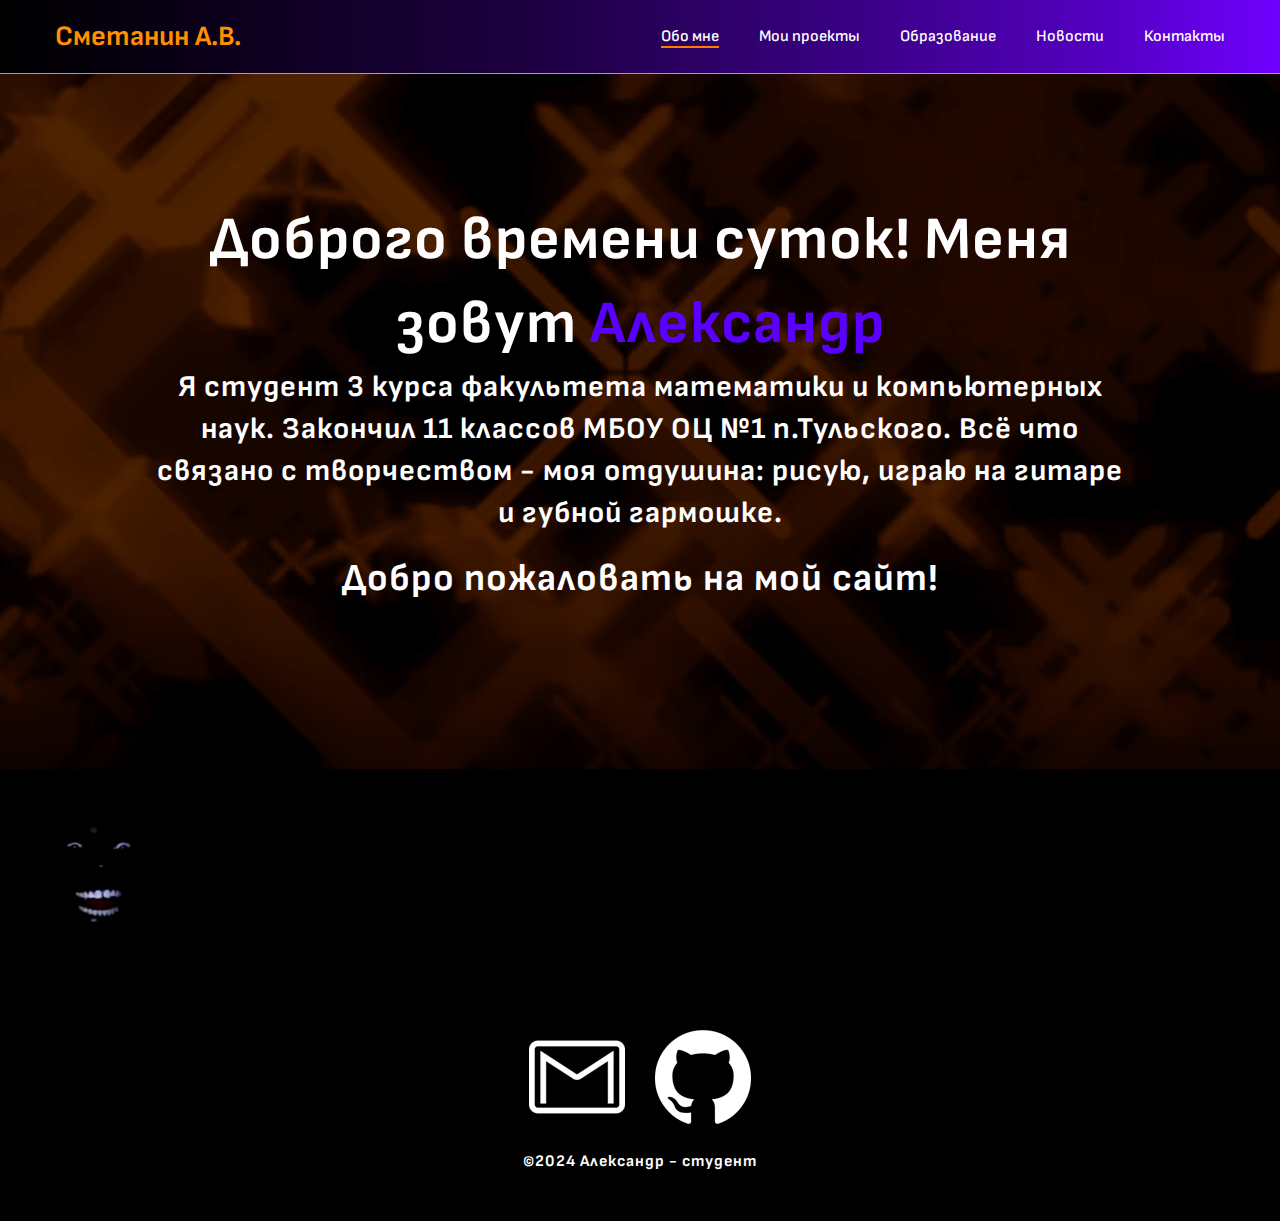
<file: index.html>
<!DOCTYPE html>
<html lang="en">
<head>
    <meta charset="UTF-8">
    <meta http-equiv="X-UA-Compatible" content="IE=edge">
    <meta name="viewport" content="width=device-width, initial-scale=1.0">
    <title>Моя визитка</title>
    <link rel="stylesheet" href="./css/main.css">
    <script type="text/javascript">
        function openImageWindow(src) {
          var image = new Image();
          image.src = src;
          var width = image.width;
          var height = image.height;
          window.open(src,"Image","width=" + width + ",height=" + height);
        }
      </script>
    
</head>
<body>

    <nav class="nav">
        <div class="container">
            <div class="nav-row">
                <a href="./index.html" class="logo"><strong>Сметанин А.В.</a>
                <ul class="nav-list">
                    <li class="nav-list__item"><a href="./index.html" class="nav-list__link nav-list__link--active">Обо мне</a></li>
                    <li class="nav-list__item"><a href="./projects.html" class="nav-list__link">Мои проекты</a></li>
                    <li class="nav-list__item"><a href="./education.html" class="nav-list__link">Образование</a></li>
                    <li class="nav-list__item"><a href="./news.html" class="nav-list__link">Новости</a></li>
                    <li class="nav-list__item"><a href="./contacts.html" class="nav-list__link">Контакты</a></li>

                    
                </ul>
            </div>
        </div>
    </nav>

    <header class="header">
        <div class="header__wrapper">
            <h1 class="header__title">
                <strong>Доброго времени суток! Меня зовут <em>Александр</em></strong><br>
                Я студент 3 курса факультета математики и компьютерных наук.
		Закончил 11 классов МБОУ ОЦ №1 п.Тульского.
                
                Всё что связано с творчеством - моя отдушина: рисую, играю на гитаре и губной гармошке.		
            </h1>
            <div class="header__text">
                <p>Добро пожаловать на мой сайт!</p>
            
    </header>
    
    <div class="easteregg">
        <img src = 'img/glazastik.jpg' alt = 'Фотография' width = '200' onclick = 'openImageWindow(this.src);' />
       </div>

    <footer class="footer">
        <div class="container">
            <div class="footer__wrapper">
                <ul class="social">
                    <li class="social__item"><a href="mailto:hammetalex716@gmail.com"><img src="./img/icons/gmail.png" alt="Link"></a></li>
                    <li class="social__item"><a href="https://github.com/SergeantProverka?tab=repositories"><img src="./img/icons/github.png" alt="Link"></a></li>
                    
                </ul>
                <div class="copyright">
                    <p>©2024 Александр - студент</p>
                </div>
            </div>
        </div>
    </footer>
    


</body>
</html>
</file>
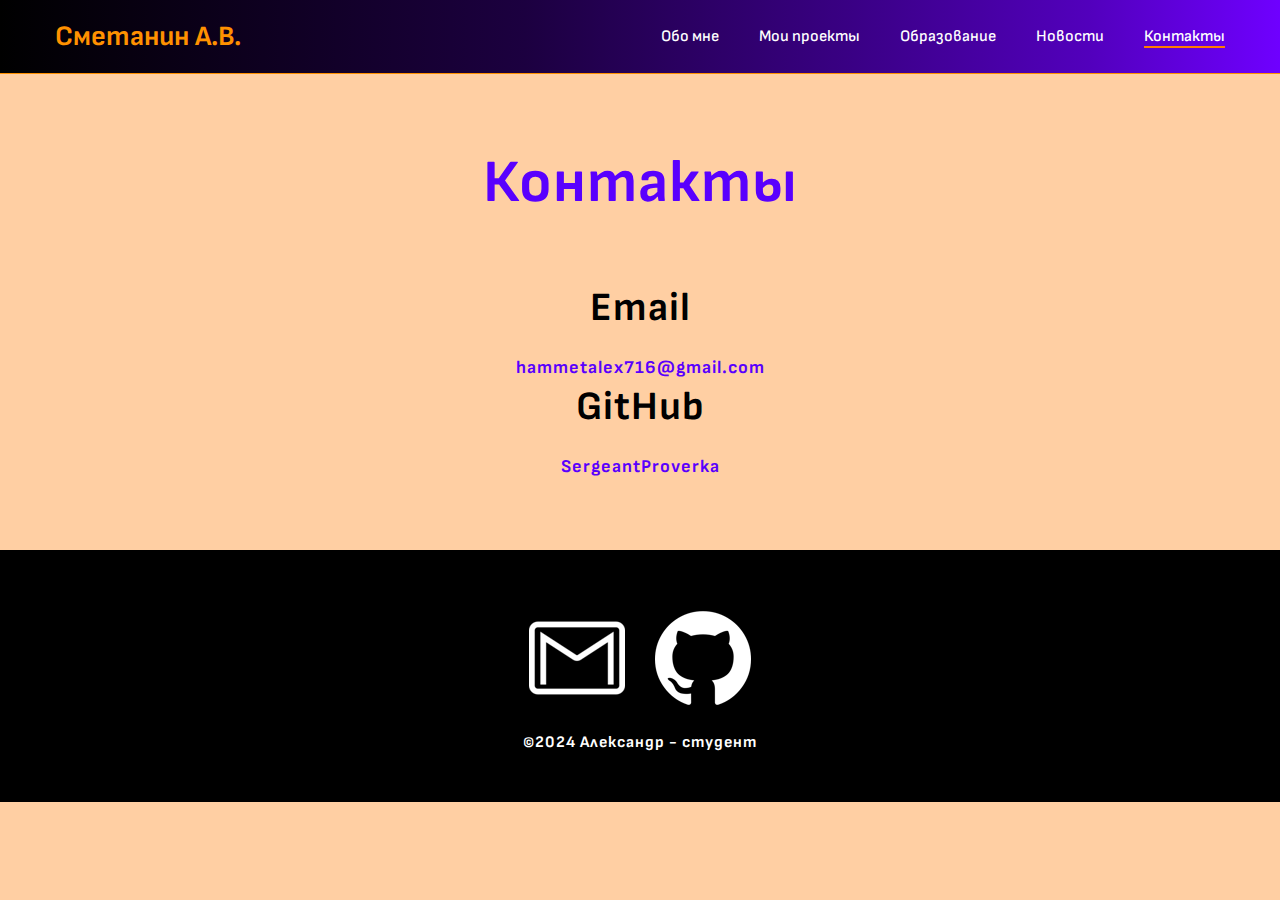
<file: contacts.html>
<!DOCTYPE html>
<html lang="en">
<head>
    <meta charset="UTF-8">
    <meta http-equiv="X-UA-Compatible" content="IE=edge">
    <meta name="viewport" content="width=device-width, initial-scale=1.0">
    <title>Моя визитка</title>
    <link rel="stylesheet" href="./css/main.css">
</head>
<body>
    <nav class="nav">
        <div class="container">
            <div class="nav-row">
                <a href="./index.html" class="logo"><strong>Сметанин А.В.</a>      
                <ul class="nav-list">
                    <li class="nav-list__item"><a href="./index.html" class="nav-list__link">Обо мне</a></li>
                    <li class="nav-list__item"><a href="./projects.html" class="nav-list__link">Мои проекты</a></li>
                    <li class="nav-list__item"><a href="./education.html" class="nav-list__link">Образование</a></li>
                    <li class="nav-list__item"><a href="./news.html" class="nav-list__link">Новости</a></li>
                    <li class="nav-list__item"><a href="./contacts.html" class="nav-list__link nav-list__link--active">Контакты</a></li>
                </ul>
            </div>
        </div>
    </nav>

    <main class="section">
        <div class="container">
                <h1 class="title-1">Контакты</h1>
                <ul class="content-list">
                   
                    <li class="content-list__item">
                        <h2 class="title-2">Email</h2>
                        <p><a href="mailto:hammetalex716@gmail.com">hammetalex716@gmail.com</a></p>
                        <h2 class="title-2">GitHub</h2>
                        <p><a href="https://github.com/SergeantProverka?tab=repositories">SergeantProverka</a></p>
                    </li>
                </ul>

        </div>
    </main>

    <footer class="footer">
        <div class="container">
            <div class="footer__wrapper">
                <ul class="social">
					<li class="social__item"><a href="mailto:hammetalex716@gmail.com"><img src="./img/icons/gmail.png" alt="Link"></a></li>
                    <li class="social__item"><a href="https://github.com/SergeantProverka?tab=repositories"><img src="./img/icons/github.png" alt="Link"></a></li>
                </ul>
                <div class="copyright">
                    <p>©2024 Александр - студент</p>
                </div>
            </div>
        </div>
    </footer>


</body>
</html>
</file>
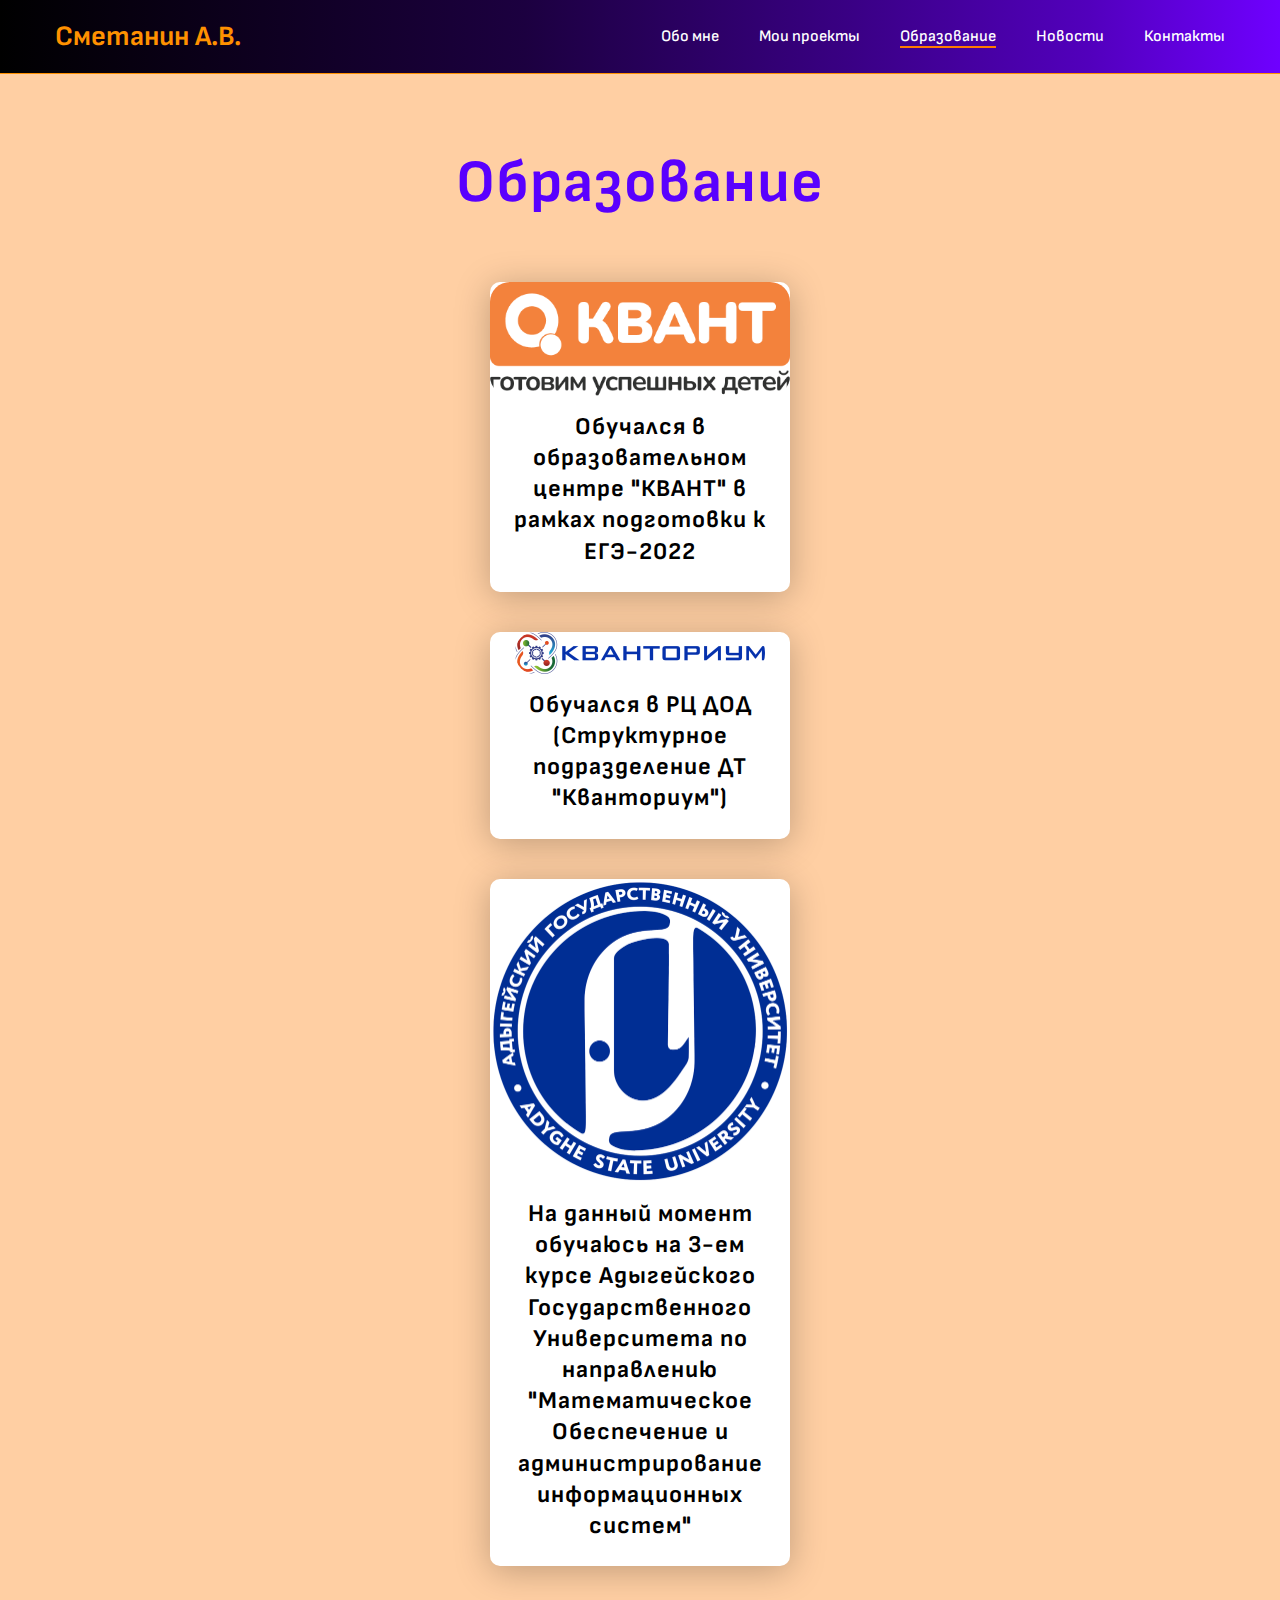
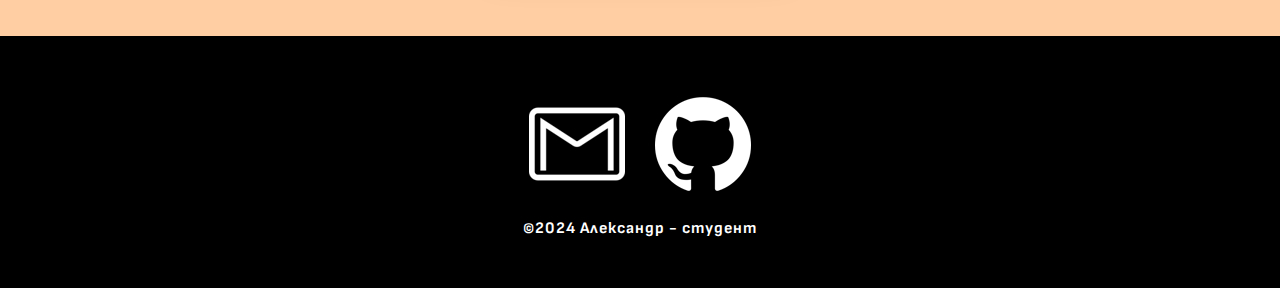
<file: education.html>
<!DOCTYPE html>
<html lang="en">
<head>
    <meta charset="UTF-8">
    <meta http-equiv="X-UA-Compatible" content="IE=edge">
    <meta name="viewport" content="width=device-width, initial-scale=1.0">
    <title>Моя визитка</title>
    <link rel="stylesheet" href="./css/main.css">
</head>
<body>
    <nav class="nav">
        <div class="container">
            <div class="nav-row">
                <a href="./index.html" class="logo"><strong>Сметанин А.В.</a>      
                <ul class="nav-list">
                    <li class="nav-list__item"><a href="./index.html" class="nav-list__link">Обо мне</a></li>
                    <li class="nav-list__item"><a href="./projects.html" class="nav-list__link">Мои проекты</a></li>
                    <li class="nav-list__item"><a href="./education.html" class="nav-list__link nav-list__link--active">Образование</a></li>
                    <li class="nav-list__item"><a href="./news.html" class="nav-list__link">Новости</a></li>
                    <li class="nav-list__item"><a href="./contacts.html" class="nav-list__link">Контакты</a></li>
                </ul>
            </div>
        </div>
    </nav>

    <main class="section">
        <div class="container">
                <h2 class="title-1">Образование</h2>
                <ul class="content-list">
                    <li class="project">
                        <img src="./edu/kvant.png" alt="Project img" class="project__img">
                        <h3 class="project__title">Обучался в образовательном центре "КВАНТ" в рамках подготовки к ЕГЭ-2022</h3>
                </li>
                <li class="project">
                        <img src="./edu/kvantorium.png" alt="Project img" class="project__img">
                        <h3 class="project__title">Обучался в РЦ ДОД (Структурное подразделение ДТ "Кванториум")</h3>
                </li>
                <li class="project">
                        <img src="./edu/agu.png" alt="Project img" class="project__img">
                        <h3 class="project__title">На данный момент обучаюсь на 3-ем курсе Адыгейского Государственного Университета по направлению "Математическое Обеспечение и администрирование информационных систем"</h3>
                </li>
                    
                </ul>

        </div>
    </main>

    <footer class="footer">
        <div class="container">
            <div class="footer__wrapper">
                <ul class="social">
					<li class="social__item"><a href="mailto:hammetalex716@gmail.com"><img src="./img/icons/gmail.png" alt="Link"></a></li>
                    <li class="social__item"><a href="https://github.com/SergeantProverka?tab=repositories"><img src="./img/icons/github.png" alt="Link"></a></li>
                </ul>
                <div class="copyright">
                    <p>©2024 Александр - студент</p>
                </div>
            </div>
        </div>
    </footer>


</body>
</html>
</file>
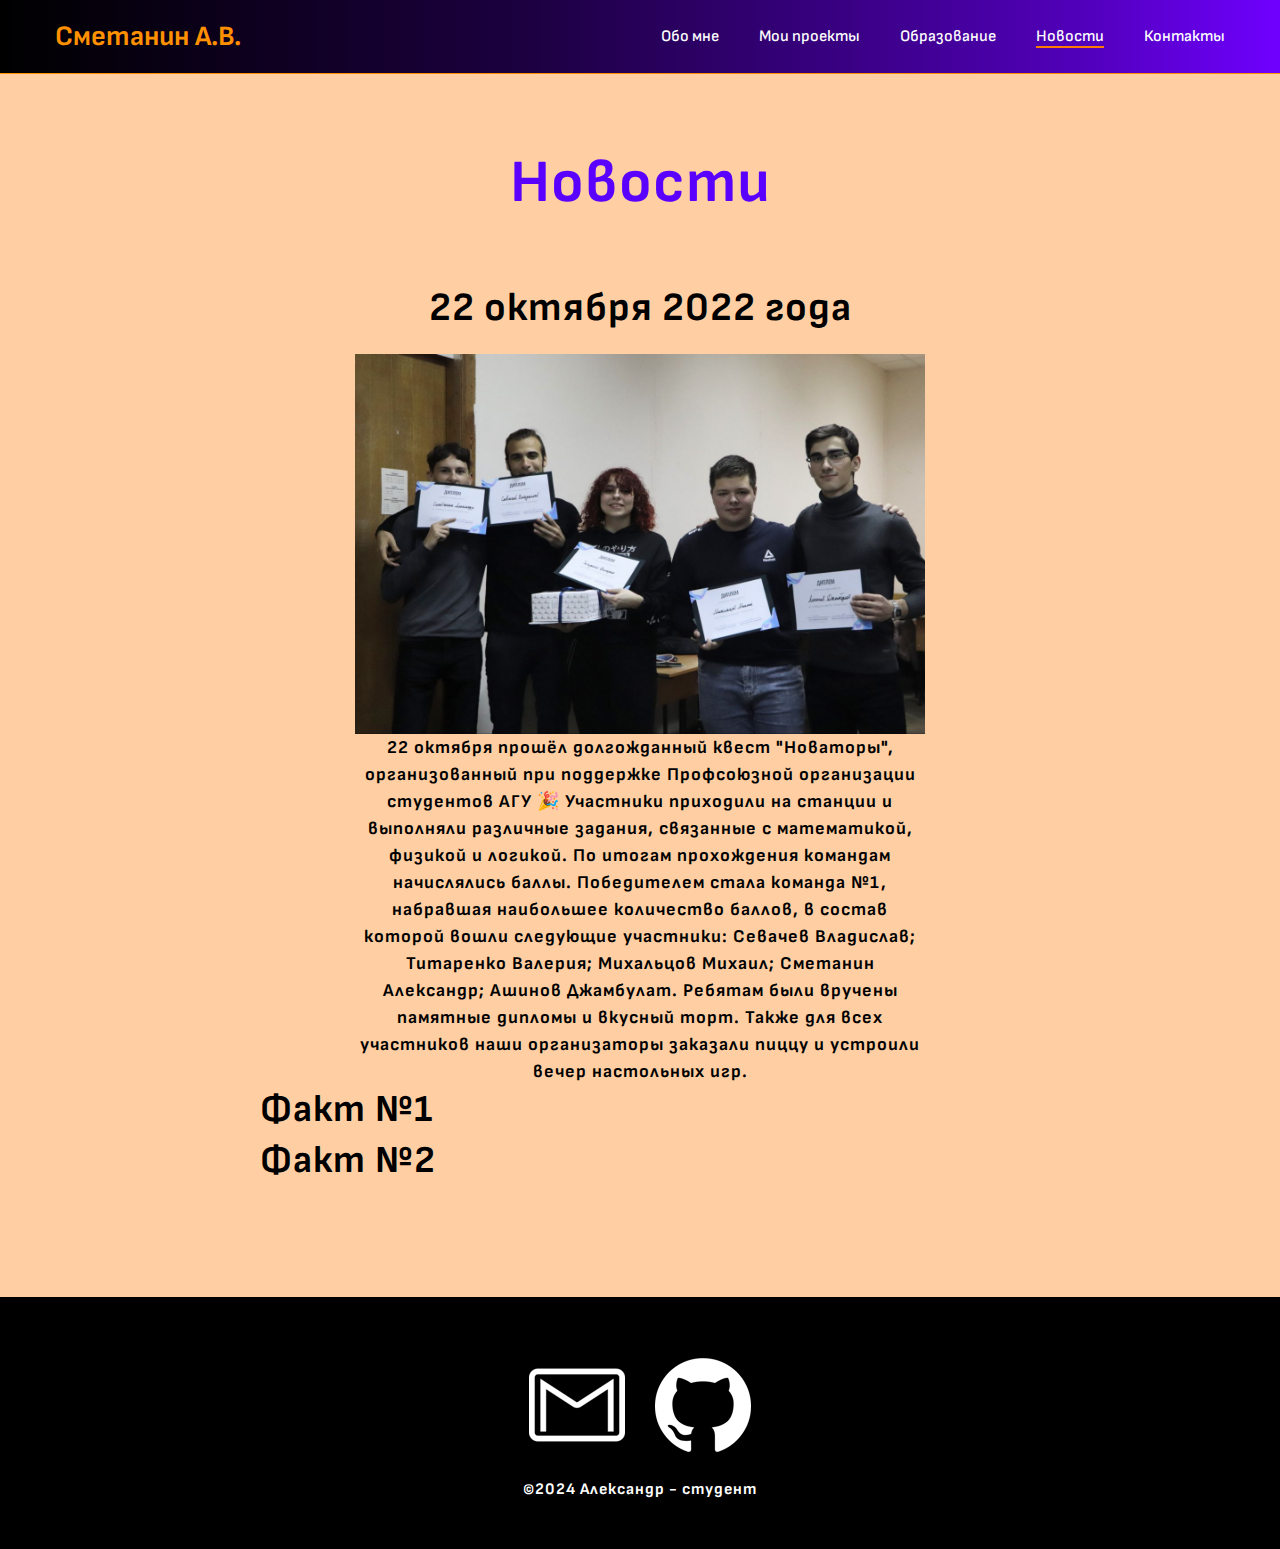
<file: news.html>
<!DOCTYPE html>
<html lang="en">
<head>
    <meta charset="UTF-8">
    <meta http-equiv="X-UA-Compatible" content="IE=edge">
    <meta name="viewport" content="width=device-width, initial-scale=1.0">
    <title>Моя визитка</title>
    <link rel="stylesheet" href="./css/main.css">
    <script language="JavaScript">
        function expandit(id){
          obj = document.getElementById(id);
          if (obj.style.display=="none") obj.style.display="";
          else obj.style.display="none";
        }
        </script>
</head>
<body>
    <nav class="nav">
        <div class="container">
            <div class="nav-row">
                <a href="./index.html" class="logo"><strong>Сметанин А.В.</a>      
                <ul class="nav-list">
                    <li class="nav-list__item"><a href="./index.html" class="nav-list__link">Обо мне</a></li>
                    <li class="nav-list__item"><a href="./projects.html" class="nav-list__link">Мои проекты</a></li>
                    <li class="nav-list__item"><a href="./education.html" class="nav-list__link">Образование</a></li>
                    <li class="nav-list__item"><a href="./news.html" class="nav-list__link nav-list__link--active">Новости</a></li>
                    <li class="nav-list__item"><a href="./contacts.html" class="nav-list__link">Контакты</a></li>
                </ul>
            </div>
        </div>
    </nav>

    <main class="section">
        <div class="container">
                <h1 class="title-1">Новости</h1>
                <ul class="content-list">
                   
                    <li class="content-list__item">
                        <h2 class="title-2">22 октября 2022 года</h2>
                        <img src="./img/новаторы.jpg" alt="">
                        <p>22 октября прошёл долгожданный квест "Новаторы", организованный при поддержке Профсоюзной организации студентов АГУ 🎉

                            Участники приходили на станции и выполняли различные задания, связанные с математикой, физикой и логикой. По итогам прохождения командам начислялись баллы. 
                            
                            Победителем стала команда №1, набравшая наибольшее количество баллов, в состав которой вошли следующие участники:
                            Севачев Владислав;
                            Титаренко Валерия;
                            Михальцов Михаил;
                            Сметанин Александр;
                            Ашинов Джамбулат. 
                            
                            Ребятам были вручены памятные дипломы и вкусный торт.  Также для всех участников наши организаторы заказали пиццу и устроили вечер настольных игр.</p>
                        
                    </li>
                </ul>

        </div>


    <div class="hidden">
        <h4 style="cursor:pointer;" onClick="expandit('ans1')">Факт №1</h4>
        <div id = "ans1" style="display:none">Мой день рождения в сентябре, а в этом месяце день программиста!</div>
        <h4 style="cursor:pointer;" onClick="expandit('ans2')">Факт №2</h4>
        <div id = "ans2" style="display:none">Впервые я познакомился с QBasic</div>
        </div>
     
    </main>

    <footer class="footer">
        <div class="container">
            <div class="footer__wrapper">
                <ul class="social">
                    <li class="social__item"><a href="mailto:hammetalex716@gmail.com"><img src="./img/icons/gmail.png" alt="Link"></a></li>
                    <li class="social__item"><a href="https://github.com/SergeantProverka?tab=repositories"><img src="./img/icons/github.png" alt="Link"></a></li>
                </ul>
                <div class="copyright">
                    <p>©2024 Александр - студент</p>
                </div>
            </div>
        </div>
    </footer>


</body>
</html>
</file>
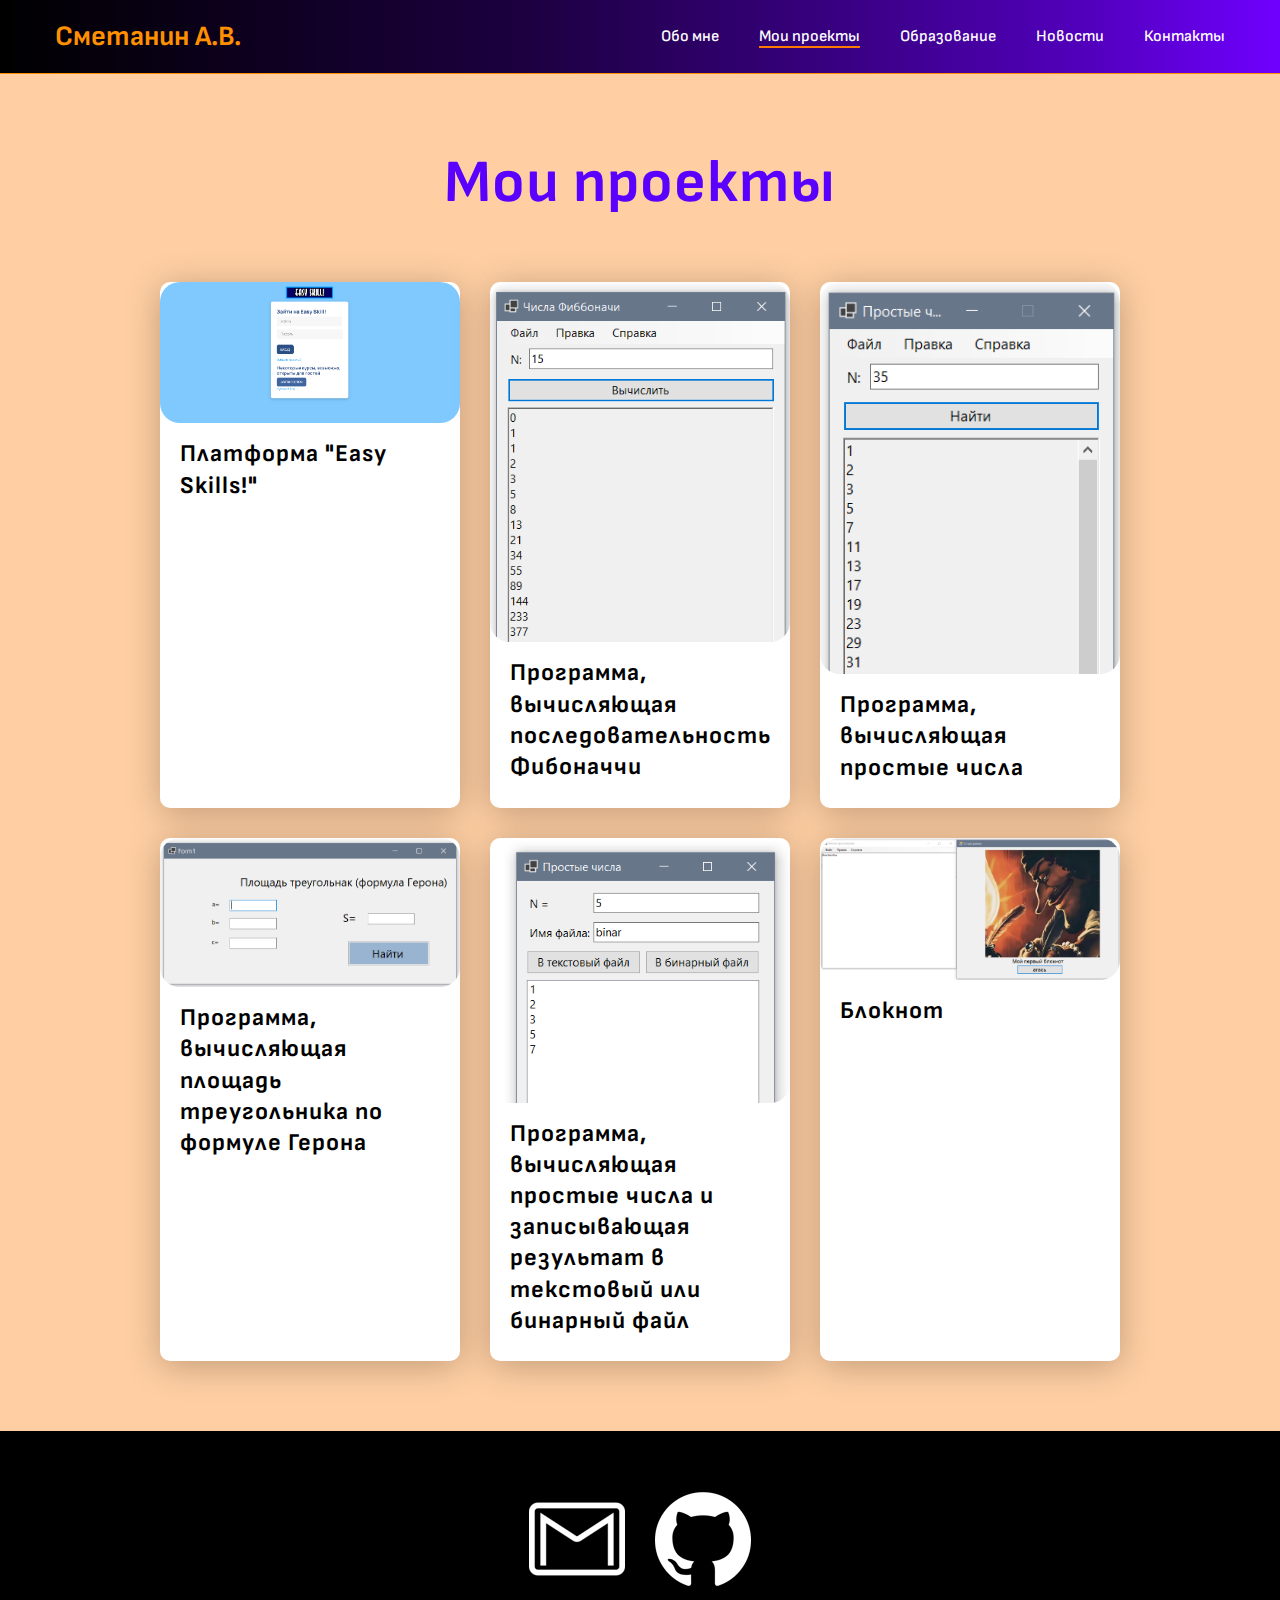
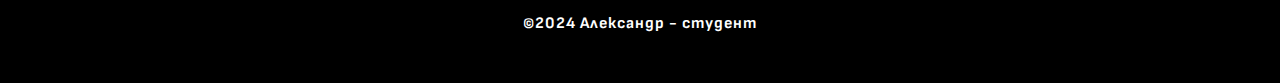
<file: projects.html>
<!DOCTYPE html>
<html lang="en">
<head>
    <meta charset="UTF-8">
    <meta http-equiv="X-UA-Compatible" content="IE=edge">
    <meta name="viewport" content="width=device-width, initial-scale=1.0">
    <title>Моя визитка</title>
    <link rel="stylesheet" href="./css/main.css">
</head>
<body>
    <nav class="nav">
        <div class="container">
            <div class="nav-row">
                <a href="./index.html" class="logo"><strong>Сметанин А.В.</a>
                <ul class="nav-list">
                    <li class="nav-list__item"><a href="./index.html" class="nav-list__link ">Обо мне</a></li>
                    <li class="nav-list__item"><a href="./projects.html" class="nav-list__link nav-list__link--active">Мои проекты</a></li>
                    <li class="nav-list__item"><a href="./education.html" class="nav-list__link">Образование</a></li>
                    <li class="nav-list__item"><a href="./news.html" class="nav-list__link">Новости</a></li>
                    <li class="nav-list__item"><a href="./contacts.html" class="nav-list__link">Контакты</a></li>
                </ul>
            </div>
        </div>
    </nav>

 <main class="section">
        <div class="container">
            <h2 class="title-1">Мои проекты</h2>
            <ul class="projects">
                <li class="project">
                        <img src="./projects/страница входа.png" alt="Project img" class="project__img">
                        <h3 class="project__title">Платформа "Easy Skills!"</h3>
                </li>
                <li class="project">
                        <img src="./projects/fibonacci.png" alt="Project img" class="project__img">
                        <h3 class="project__title">Программа, вычисляющая последовательность Фибоначчи</h3>
                </li>
                <li class="project">
                        <img src="./projects/prime numbers.png" alt="Project img" class="project__img">
                        <h3 class="project__title">Программа, вычисляющая простые числа</h3>
                </li>

                <li class="project">
                    <img src="./projects/heron.png" alt="Project img" class="project__img">
                    <h3 class="project__title">Программа, вычисляющая площадь треугольника по формуле Герона</h3>
                </li>
                <li class="project">
                    <img src="./projects/бинарные файлы.png" alt="Project img" class="project__img">
                    <h3 class="project__title">Программа, вычисляющая простые числа и записывающая результат в текстовый или бинарный файл</h3>
                </li>
                <li class="project">
                    <img src="./projects/блокнот.png" alt="Project img" class="project__img">
                    <h3 class="project__title">Блокнот</h3>
                </li>

            </ul>
        </div>
    </main>

    <footer class="footer">
        <div class="container">
            <div class="footer__wrapper">
                <ul class="social">
                    <li class="social__item"><a href="mailto:hammetalex716@gmail.com"><img src="./img/icons/gmail.png" alt="Link"></a></li>
                    <li class="social__item"><a href="https://github.com/SergeantProverka?tab=repositories"><img src="./img/icons/github.png" alt="Link"></a></li>
                </ul>
                <div class="copyright">
                    <p>©2024 Александр - студент</p>
                </div>
            </div>
        </div>
    </footer>


</body>
</html>
</file>
<file: css/main.css>
@import './reset.css';
@import url('https://fonts.googleapis.com/css2?family=Sofia+Sans:ital,wght@0,1..1000;1,1..1000&display=swap');


:root {
	/* Colors */
	--blackpure: #000;
	--black: #000000;
	--black-border: #ff9100;
	--white: #ffcfa3;
	--purple: #5900fe;

	/* Nav */
	--nav-bg: #030007;
	--nav-border: var(--black-border);
	--nav-text: #ffffff;

	/* Header */
	--header-bg: var(--black);
	--header-text: var(--white);

	/* Footer */
	--footer-bg: var(--black);
	--footer-text: var(--white);

	/* Light mode */
	--page-bg: var(--white);
	--text-color: var(--black);
	--accent: var(--purple);
	--title-1: var(--accent);

	--project-card-bg: #ffffff;
	--project-card-text: var(--black);
	--box-shadow: 0px 5px 35px rgba(0, 0, 0, 0.25);
}

.dark {
	/* Dark mode */
	--page-bg: #252526;
	--text-color: var(--white);

	--title-1: var(--white);

	--project-card-bg: var(--black);
	--project-card-text: var(--white);
	--box-shadow: 0px 5px 35px rgba(0, 0, 0, 0.745);
}

html,
body {
	display: flex;
	flex-direction: column;
	min-height: 100vh;

	font-family: 'Sofia Sans', sans-serif;
	letter-spacing: 1px;

	/* Light mode */
	background-color: var(--page-bg);
	color: var(--text-color);
}

/* Projects + Contacts */

.container {
	margin: 0 auto;
	padding: 0 15px;
	max-width: 1200px;
}

.none {
	display: none !important;
}

.section {
	padding: 70px 0;
}

.title-1 {
	margin-bottom: 60px;

	font-size: 60px;
	font-weight: 700;
	line-height: 1.3;
	color: var(--title-1);
	text-align: center;
}

.title-2 {
	margin-bottom: 20px;

	font-size: 40px;
	font-weight: 700;
	line-height: 1.3;
}

/* Nav */

.nav {
	padding: 20px 0;
	background: linear-gradient(90deg, rgba(0,0,0,1) 0%, rgba(28,0,64,1) 41%, rgba(57,0,131,1) 66%, rgba(82,0,188,1) 85%, rgba(111,0,255,1) 100%);	border-bottom: 1px solid var(--nav-border);
	color: var(--nav-text);
	letter-spacing: normal;
}

.nav-row {
	display: flex;
	justify-content: flex-end;
	align-items: center;
	column-gap: 30px;
	row-gap: 20px;
	flex-wrap: wrap;
}

.logo {
	margin-right: auto;
	color: var(--nav-text);
	font-size: 28px;
	font-weight: 200;
	font-family: 'Sofia Sans', sans-serif;
	color: #ff9100;
	
}

.logo strong {
	font-weight: 700;
}

.nav-list {
	display: flex;
	flex-wrap: wrap;
	row-gap: 10px;
	align-items: center;
	column-gap: 40px;
	font-size: 16px;
	font-weight: 500;
	font-family: 'Sofia Sans', sans-serif;
}

.nav-list__link {
	color: var(--nav-text);
	transition: opacity 0.2s ease-in;
}

.nav-list__link:hover {
	opacity: 0.8;
}

.nav-list__link--active {
	position: relative;
}

.nav-list__link--active::before {
	content: '';

	position: absolute;
	left: 0;
	top: 100%;

	display: block;
	height: 2px;
	width: 100%;
	background-color: #ff7b00;
}

/* Dark mode btn */

.dark-mode-btn {
	order: 9;

	position: relative;
	display: flex;
	justify-content: space-between;

	width: 51px;
	height: 26px;
	padding: 5px;

	border-radius: 50px;
	background-color: #000000;
}

.dark-mode-btn::before {
	content: '';

	position: absolute;
	top: 1px;
	left: 1px;

	display: block;
	width: 24px;
	height: 24px;

	border-radius: 50%;
	background-color: #fff;

	transition: left 0.2s ease-in;
}

.dark-mode-btn--active::before {
	left: 26px;
}

.dark-mode-btn__icon {
	position: relative;
	z-index: 9;
}

/* Header */

.header {
	padding: 40px 0;
	min-height: 695px;

	display: flex;
	justify-content: center;
	align-items: center;

	background-color: var(--header-bg);
	background-image: url('/img/crosses.png');
	background-repeat: no-repeat;
	background-size: auto;
	background-position: center center;

	color: #ffffff;
	text-align: center;
}

.header__wrapper {
	padding: 0 15px;
	max-width: 1000px;
}

.header__title {
	margin-bottom: 20px;
	font-size: 30px;
	font-weight: 700;
	line-height: 1.4;
}

.header__title strong {
	font-size: 60px;
	font-weight: 700;
}

.header__title em {
	font-style: normal;
	color: var(--accent);
}

.header__text {
	margin-bottom: 40px;
	font-size: 38px;
	line-height: 1.333;
}


/* Projects  */

.projects {
	display: flex;
	justify-content: center;
	flex-wrap: wrap;
	column-gap: 30px;
	row-gap: 30px;
}

.project {
	max-width: 300px;
	background-color: var(--project-card-bg);
	box-shadow: var(--box-shadow);
	border-radius: 10px;
}

.project__img {
	border-radius: 20px;
}

.project__title {
	padding: 15px 20px 25px;
	font-weight: 700;
	font-size: 24px;
	line-height: 1.3;
	color: var(--project-card-text);
}

/* Project details */

.project-details {
	margin: 0 auto;
	max-width: 865px;

	display: flex;
	flex-direction: column;
	align-items: center;

	text-align: center;
}

.project-details__cover {
	max-width: 100%;
	margin-bottom: 40px;

	box-shadow: var(--box-shadow);
	border-radius: 10px;
}

.project-details__desc {
	margin-bottom: 30px;

	font-weight: 700;
	font-size: 24px;
	line-height: 1.3;
}

/* Content list */

.content-list {
	margin: 0 auto;
	max-width: 570px;
	display: flex;
	flex-direction: column;
	align-items: center;
	row-gap: 40px;
	text-align: center;
}

.content-list a {
	color: var(--accent);
}

.content-list__item {
	font-size: 18px;
	line-height: 1.5;
}

.content-list__item p + p {
	margin-top: 0.5em;
}

/* Footer */

.footer {
	margin-top: auto;
	padding: 60px 0 50px;
	background-color: var(--footer-bg);
	color: #ffffff;
}

.footer__wrapper {
	display: flex;
	flex-direction: column;
	align-items: center;
	row-gap: 27px;
}

.social {
	display: flex;
	column-gap: 30px;
	align-items: center;
}

.copyright {
	font-size: 16px;
}

.copyright p + p {
	margin-top: 0.5em;
}

.easteregg{
	background: #000;
}

.hidden{
	margin-bottom: 40px;
	margin-left: 260px;
	font-size: 38px;
	line-height: 1.333;
}



@media (max-width: 620px) {
	/* Header  */

	.header {
		min-height: unset;
	}

	.header__title {
		font-size: 30px;
	}

	.header__title strong {
		font-size: 40px;
	}

	/* Nav */

	.nav-row {
		justify-content: space-between;
	}

	.dark-mode-btn {
		order: 0;
	}

	/* General */

	.section {
		padding: 40px 0;
	}

	.title-1 {
		margin-bottom: 30px;
		font-size: 40px;
	}

	.title-2 {
		margin-bottom: 10px;
		font-size: 30px;
	}

	/* Projects */

	.project__title {
		font-size: 22px;
	}

	/* Project page */

	.project-details__desc {
		margin-bottom: 20px;
		font-size: 22px;
	}

	/* Content List */

	.content-list {
		row-gap: 20px;
	}

	.content-list__item {
		font-size: 16px;
	}

	/* Footer */

	.footer {
		padding: 40px 0 30px;
	}

	.footer__wrapper {
		row-gap: 20px;
	}

	/* Social */

	.social {
		column-gap: 20px;
	}

	.social__item {
		width: 28px;
	}
}
</file>
